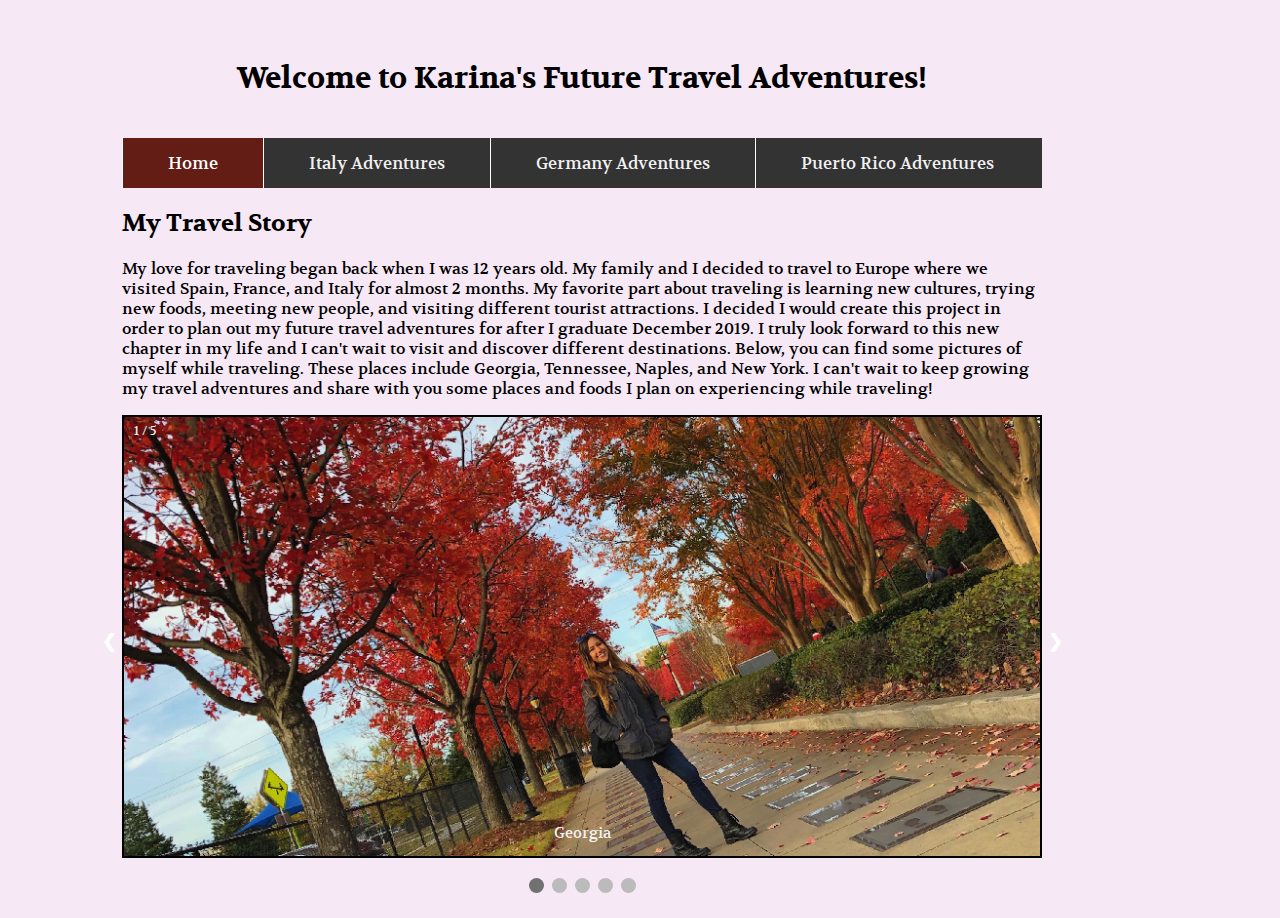
<file: index.html>
<!DOCTYPE html>
<html dir="ltr" lang="en">
<head>
	<meta content="width=device-width, initial-scale=1.0" name="viewport">
	<meta charset="UTF-8">
	<title>My Future Travel Adventures</title>
	<link href="desktop/desktop.css" rel="stylesheet">
	<link href="https://cdnjs.cloudflare.com/ajax/libs/font-awesome/4.7.0/css/font-awesome.min.css" rel="stylesheet">
</head>
<body id="homepage">
	<header>
		<h1>Welcome to Karina's Future Travel Adventures!</h1>
	</header>
	<div class="navClass" id="navDiv">
		<a class="active" href="index.html">Home</a> <a href="homepage1.html">Italy Adventures</a> <a href="homepage2.html">Germany Adventures</a> <a href="homepage3.html">Puerto Rico Adventures</a> <a class="icon" href="javascript:void(0);" onclick="myFunction()"><i class="fa fa-bars"></i></a>
	</div>
	<main>
		<section id="My_Travel_Story">
			<h2>My Travel Story</h2>
			<p>My love for traveling began back when I was 12 years old. My family and I decided to travel to Europe where we visited Spain, France, and Italy for almost 2 months. My favorite part about traveling is learning new cultures, trying new foods, meeting new people, and visiting different tourist attractions. I decided I would create this project in order to plan out my future travel adventures for after I graduate December 2019. I truly look forward to this new chapter in my life and I can't wait to visit and discover different destinations. Below, you can find some pictures of myself while traveling. These places include Georgia, Tennessee, Naples, and New York. I can't wait to keep growing my travel adventures and share with you some places and foods I plan on experiencing while traveling!</p>
			<div class="mainSlideDiv">
				<div class="singleSlideDiv change">
					<div class="numb">
						1 / 5
					</div><img alt="a Picture of Karina in Georgia on a walkway" class="slideimgz" src="images/georgiakari.jpg">
					<div class="text">
						Georgia
					</div>
				</div>
				<div class="singleSlideDiv change">
					<div class="numb">
						2 / 5
					</div><img alt="a Picture of Karina in Tennessee" class="slideimgz" src="images/ten.jpg">
					<div class="text">
						Tennessee
					</div>
				</div>
				<div class="singleSlideDiv change">
					<div class="numb">
						3 / 5
					</div><img alt="a Picture of Me Paddle Boarding in Naples" class="slideimgz" src="images/travels.jpg">
					<div class="text">
						Naples
					</div>
				</div>
				<div class="singleSlideDiv change">
					<div class="numb">
						4 / 5
					</div><img alt="a Picture of Me in Georgia" class="slideimgz" src="images/travel.jpg">
					<div class="text">
						Georgia
					</div>
				</div>
				<div class="singleSlideDiv change">
					<div class="numb">
						5 / 5
					</div><img alt="a Picture of Me in NY" class="slideimgz" src="images/ny.jpg">
					<div class="text">
						New York
					</div>
				</div><a class="prevArrow" onclick="changeSlide(-1)">&#10094;</a> <a class="nextArrow" onclick="changeSlide(1)">&#10095;</a>
			</div><br>
			<div style="text-align:center">
				<span class="dot" onclick="activeSlide(1)"></span> <span class="dot" onclick="activeSlide(2)"></span> <span class="dot" onclick="activeSlide(3)"></span> <span class="dot" onclick="activeSlide(4)"></span> <span class="dot" onclick="activeSlide(5)"></span>
			</div>
			<script>
			var slideNumb = 1;
			cSlide(slideNumb);

			function changeSlide(n) {
			cSlide(slideNumb += n);
			}

			function activeSlide(n) {
			cSlide(slideNumb = n);
			}

			function cSlide(n) {
			var i;
			var slideVariable = document.getElementsByClassName("singleSlideDiv");
			var dots = document.getElementsByClassName("dot");
			if (n > slideVariable.length) {slideNumb = 1}
			if (n < 1) {slideNumb = slideVariable.length}
			for (i = 0; i < slideVariable.length; i++) {
			   slideVariable[i].style.display = "none";
			}
			for (i = 0; i < dots.length; i++) {
			   dots[i].className = dots[i].className.replace(" active", "");
			}
			slideVariable[slideNumb-1].style.display = "block";
			dots[slideNumb-1].className += " active";
			}
			</script>
			<script>
			function myFunction() {
			var x = document.getElementById("navDiv");
			if (x.className === "navClass") {
			 x.className += " responsive";
			} else {
			 x.className = "navClass";
			}
			}
			</script>
		</section>
	</main>
</body>
</html>
</file>
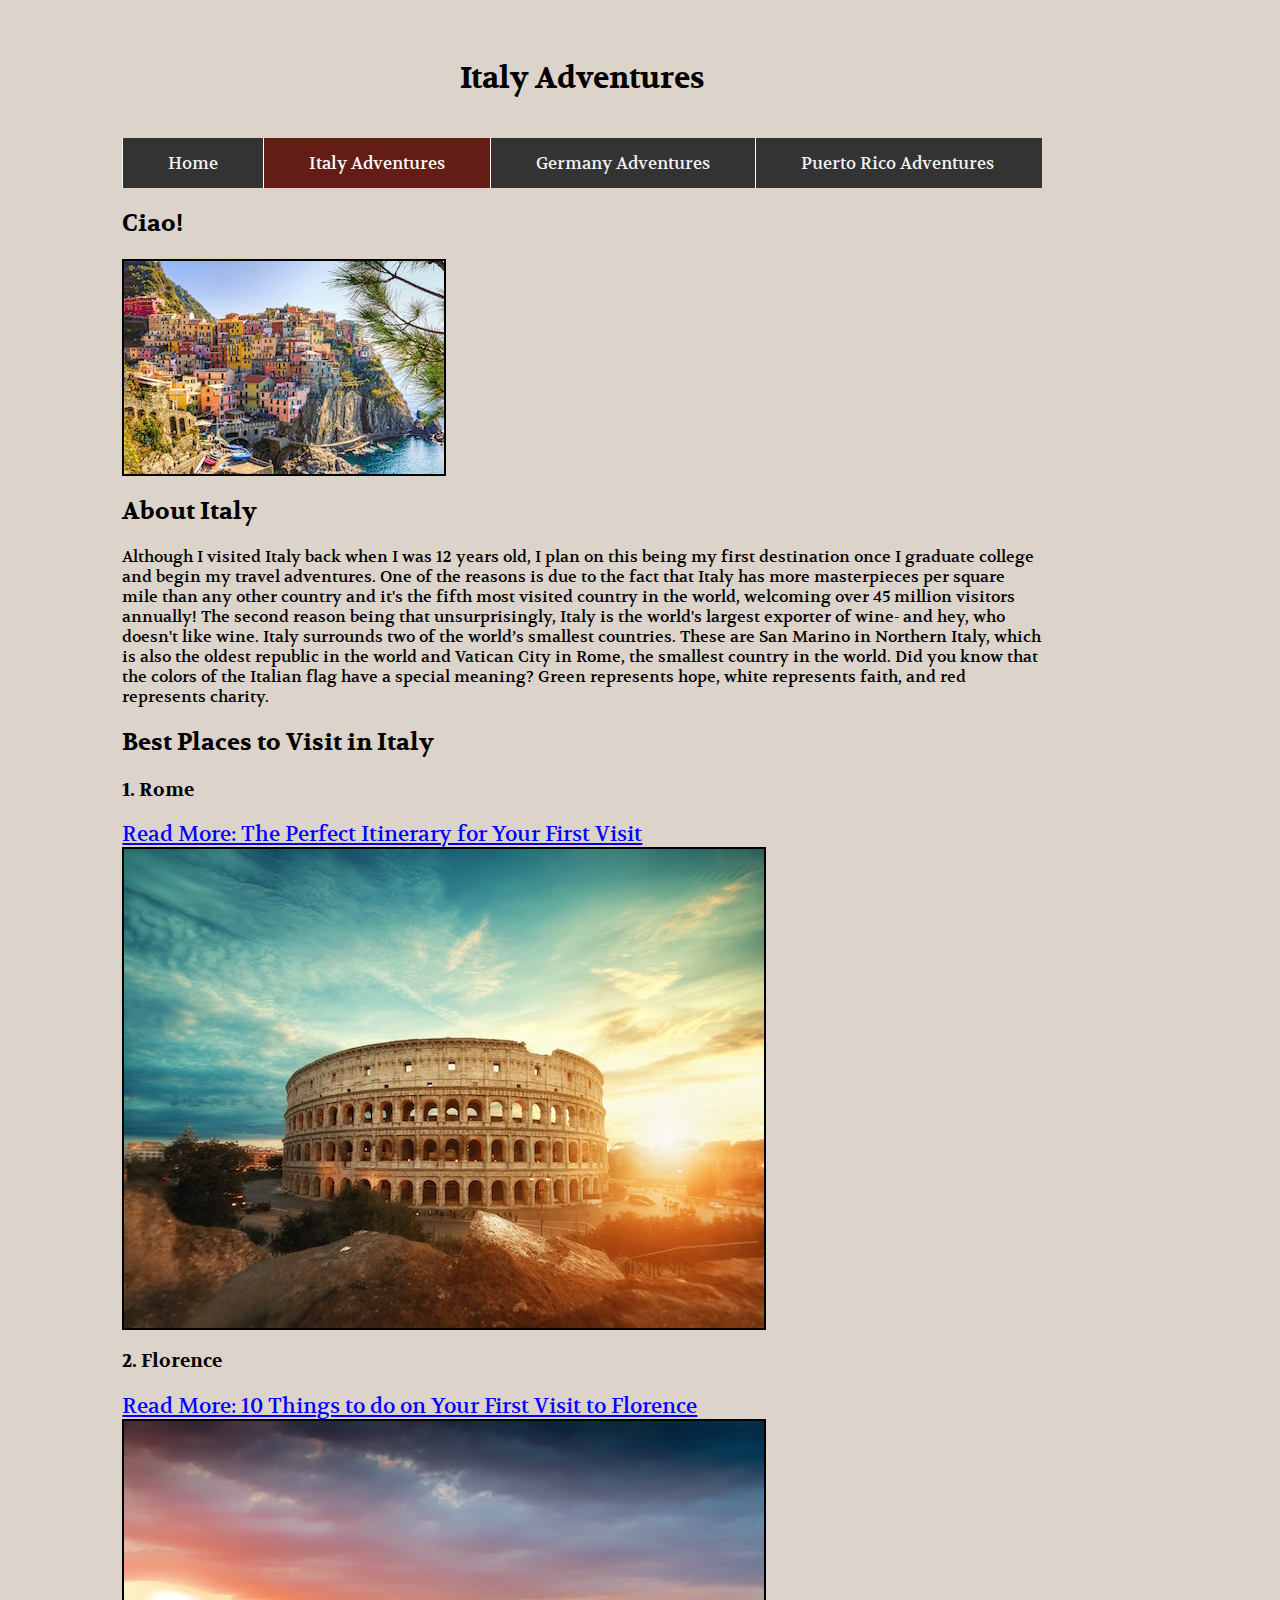
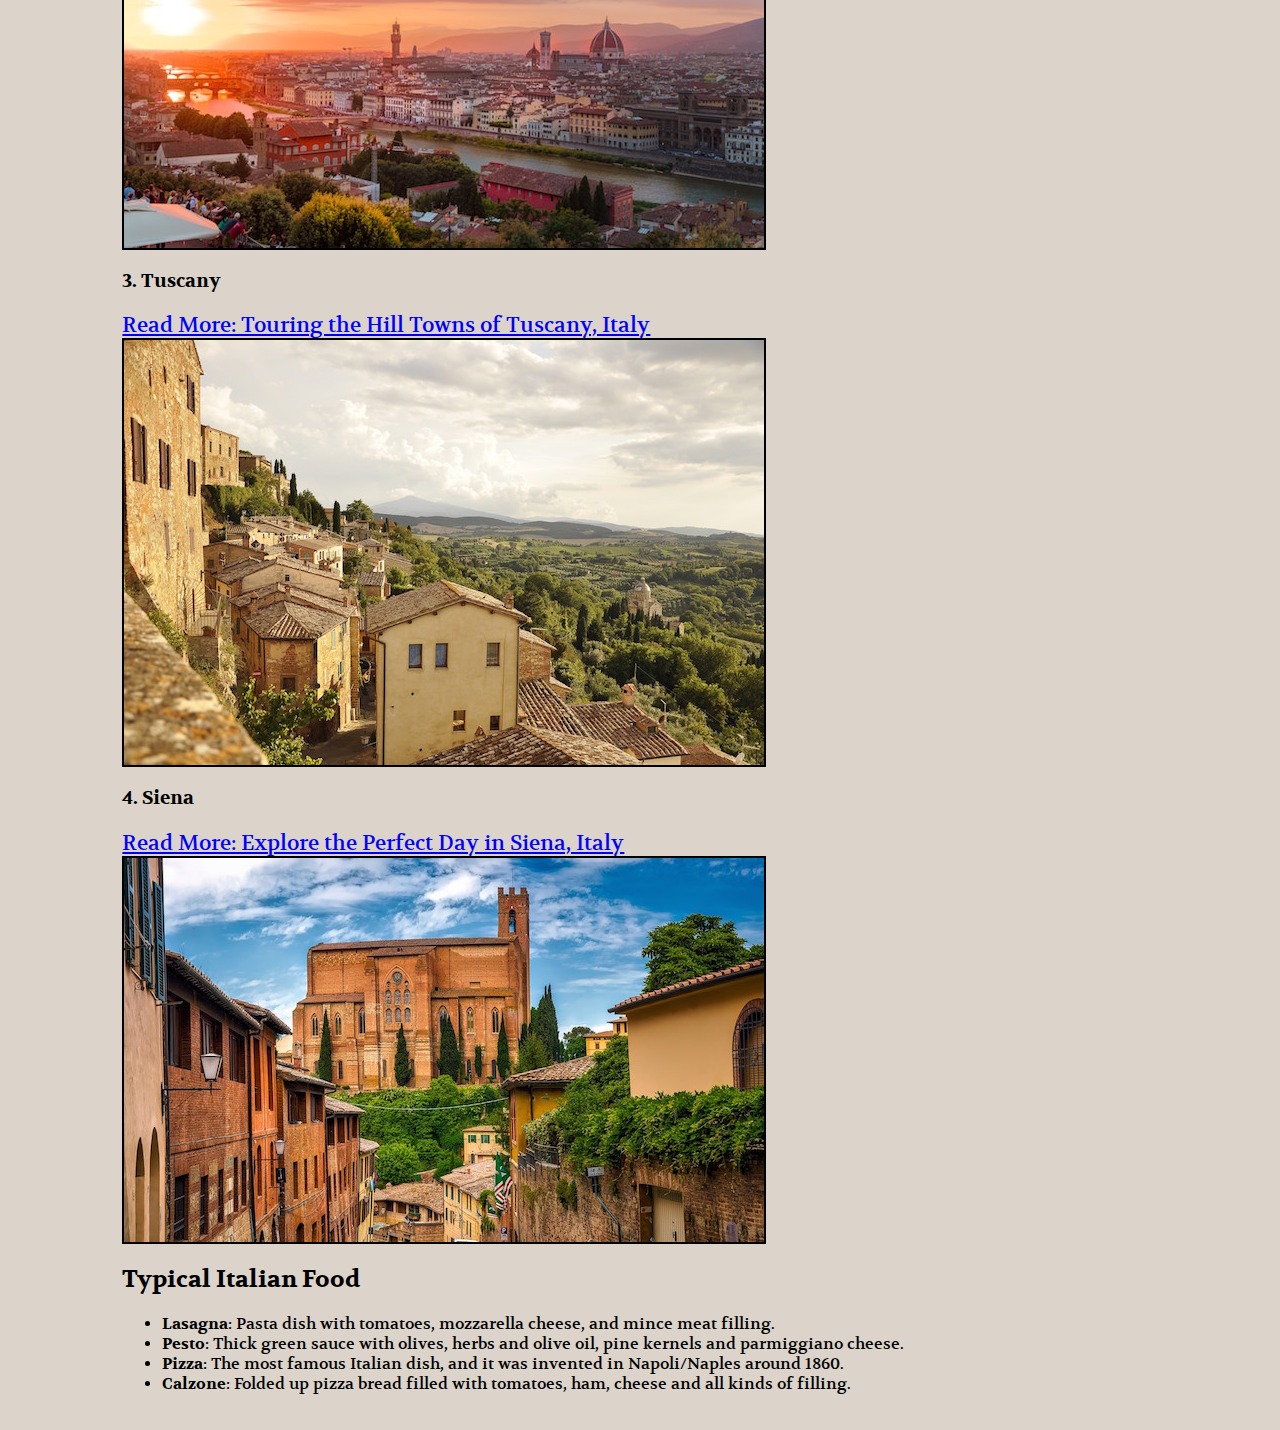
<file: homepage1.html>
<!DOCTYPE html>
<html dir="ltr" lang="en">
<head>
	<meta content="width=device-width, initial-scale=1.0" name="viewport">
	<meta charset="UTF-8">
	<title>My Future Travel Adventures</title>
	<link href="desktop/desktop.css" rel="stylesheet">
	<link href="https://cdnjs.cloudflare.com/ajax/libs/font-awesome/4.7.0/css/font-awesome.min.css" rel="stylesheet">
</head>
<body id="homepage1">
	<header>
		<h1>Italy Adventures</h1>
	</header>
	<div class="navClass" id="navDiv">
		<a href="index.html">Home</a> <a class="active" href="homepage1.html">Italy Adventures</a> <a href="homepage2.html">Germany Adventures</a> <a href="homepage3.html">Puerto Rico Adventures</a> <a class="icon" href="javascript:void(0);" onclick="myFunction()"><i class="fa fa-bars"></i></a>
	</div>
	<script>
	 function myFunction() {
	   var x = document.getElementById("navDiv");
	   if (x.className === "navClass") {
	     x.className += " responsive";
	   } else {
	     x.className = "navClass";
	   }
	 }
	</script>
	<main>
		<section>
			<h2>Ciao!</h2><img alt="picture of Italy" src="images/italy.jpg">
			<h2>About Italy</h2>
			<p>Although I visited Italy back when I was 12 years old, I plan on this being my first destination once I graduate college and begin my travel adventures. One of the reasons is due to the fact that Italy has more masterpieces per square mile than any other country and it's the fifth most visited country in the world, welcoming over 45 million visitors annually! The second reason being that unsurprisingly, Italy is the world's largest exporter of wine- and hey, who doesn't like wine. Italy surrounds two of the world’s smallest countries. These are San Marino in Northern Italy, which is also the oldest republic in the world and Vatican City in Rome, the smallest country in the world. Did you know that the colors of the Italian flag have a special meaning? Green represents hope, white represents faith, and red represents charity.</p>
		</section>
		<section>
			<h2>Best Places to Visit in Italy</h2>
			<h3 class="visititaly"><b>1. Rome</b></h3><a href="https://www.earthtrekkers.com/rome-italy-2-day-itinerary/">Read More: The Perfect Itinerary for Your First Visit</a> <img alt="picture of Rome" src="images/rome.jpg">
			<h3><b>2. Florence</b></h3><a href="https://www.earthtrekkers.com/best-things-to-do-first-visit-to-florence/">Read More: 10 Things to do on Your First Visit to Florence</a> <img alt="picture of Florence" src="images/florence.jpg">
			<h3><b>3. Tuscany</b></h3><a href="https://www.earthtrekkers.com/touring-hill-towns-tuscany/">Read More: Touring the Hill Towns of Tuscany, Italy</a> <img alt="picture of Tuscany" src="images/tuscany.jpg">
			<h3><b>4. Siena</b></h3><a href="https://www.earthtrekkers.com/one-perfect-day-in-siena-itinerary/">Read More: Explore the Perfect Day in Siena, Italy</a> <img alt="picture of Siena" src="images/siena.jpg">
		</section>
		<section>
			<h2>Typical Italian Food</h2>
			<ul>
				<li><b>Lasagna</b>: Pasta dish with tomatoes, mozzarella cheese, and mince meat filling.</li>
				<li><b>Pesto</b>: Thick green sauce with olives, herbs and olive oil, pine kernels and parmiggiano cheese.</li>
				<li><b>Pizza</b>: The most famous Italian dish, and it was invented in Napoli/Naples around 1860.</li>
				<li><b>Calzone</b>: Folded up pizza bread filled with tomatoes, ham, cheese and all kinds of filling.</li>
			</ul>
		</section>
	</main>
</body>
</html>
</file>
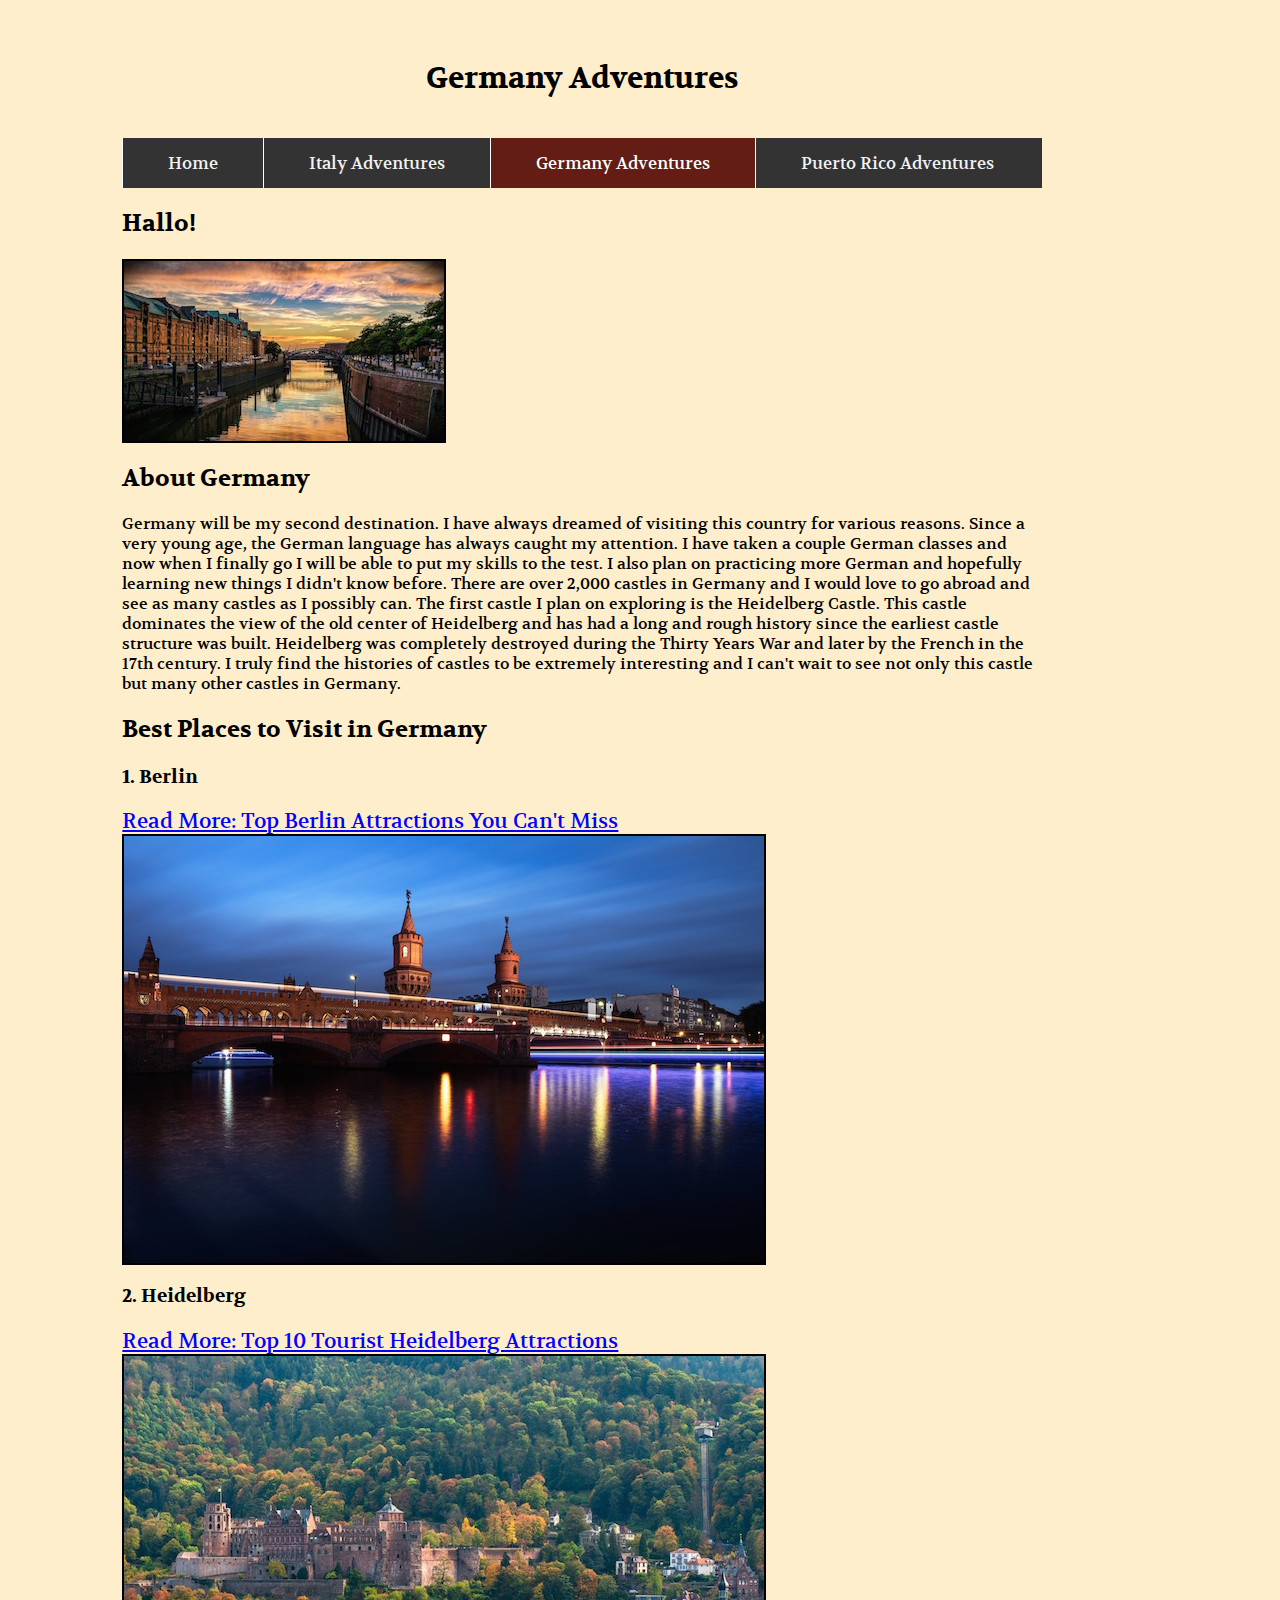
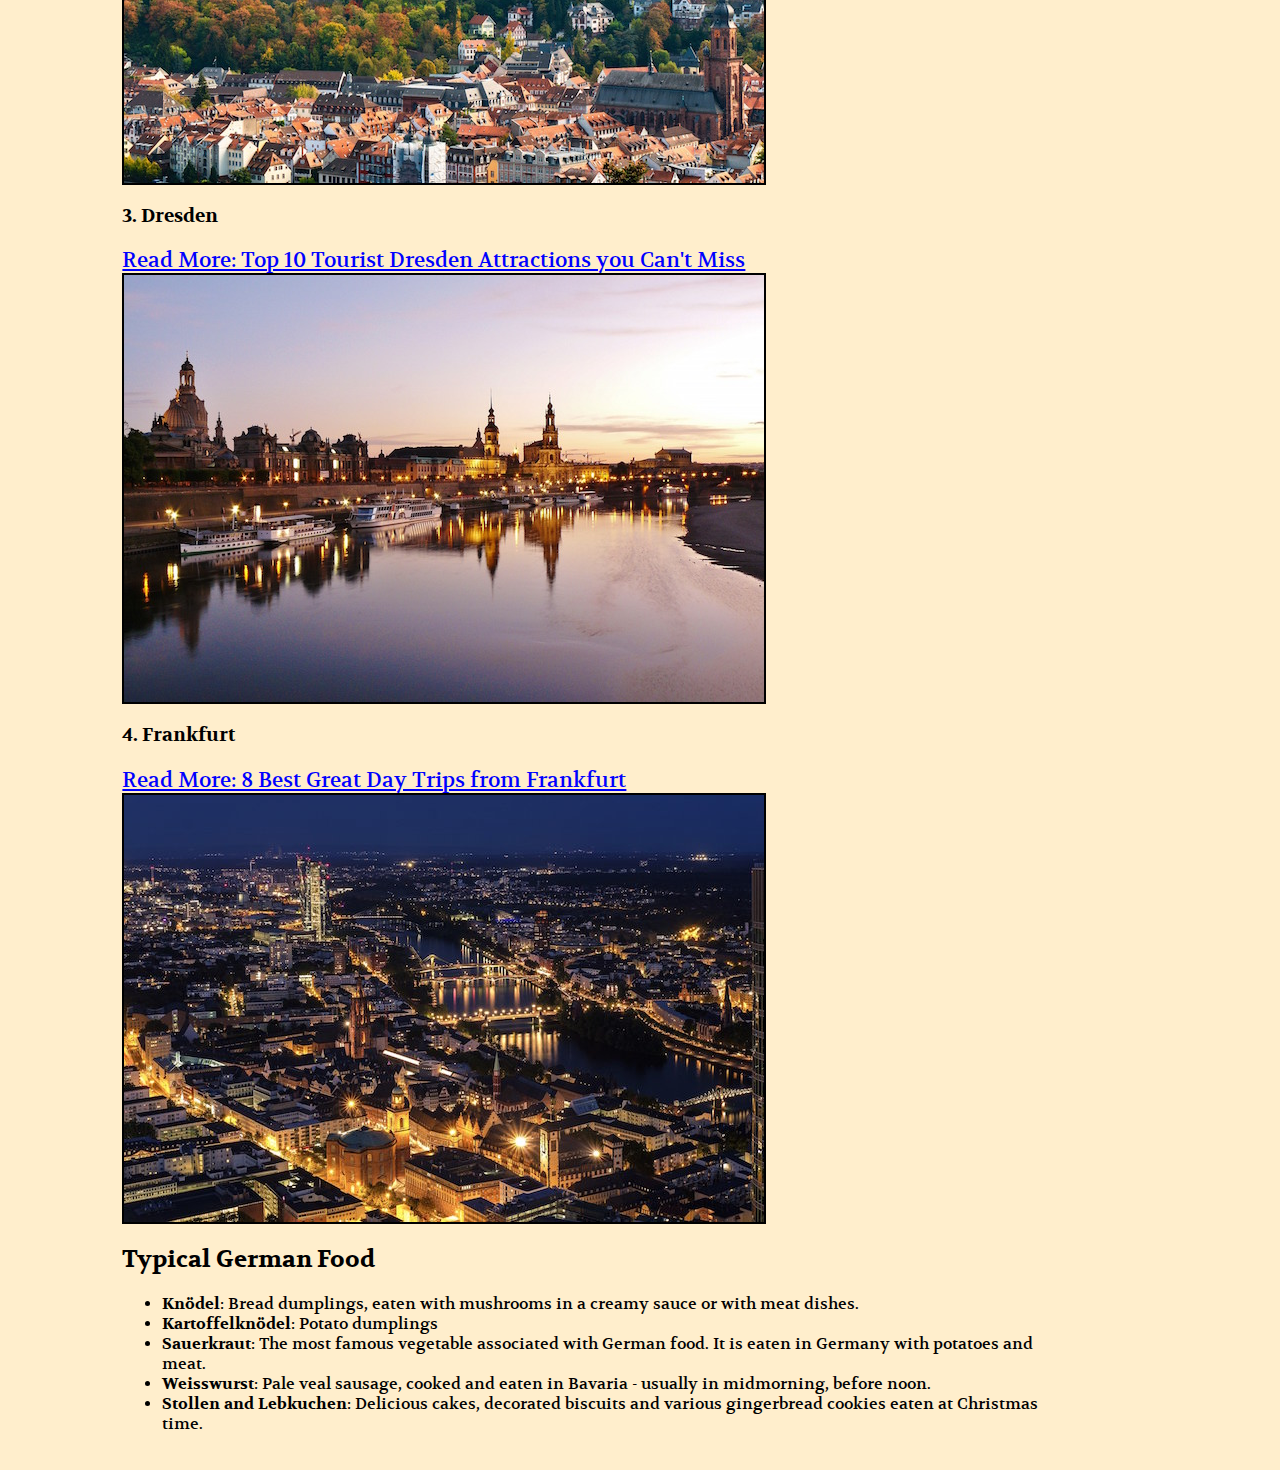
<file: homepage2.html>
<!DOCTYPE html>
<html dir="ltr" lang="en">
<head>
	<meta content="width=device-width, initial-scale=1.0" name="viewport">
	<meta charset="UTF-8">
	<title>My Future Travel Adventures</title>
	<link href="desktop/desktop.css" rel="stylesheet">
	<link href="https://cdnjs.cloudflare.com/ajax/libs/font-awesome/4.7.0/css/font-awesome.min.css" rel="stylesheet">
</head>
<body>
	<header>
		<h1>Germany Adventures</h1>
	</header>
	<div class="navClass" id="navDiv">
		<a href="index.html">Home</a> <a href="homepage1.html">Italy Adventures</a> <a class="active" href="homepage2.html">Germany Adventures</a> <a href="homepage3.html">Puerto Rico Adventures</a> <a class="icon" href="javascript:void(0);" onclick="myFunction()"><i class="fa fa-bars"></i></a>
	</div>
	<script>
	 function myFunction() {
	   var x = document.getElementById("navDiv");
	   if (x.className === "navClass") {
	     x.className += " responsive";
	   } else {
	     x.className = "navClass";
	   }
	 }
	</script>
	<main>
		<section>
			<h2>Hallo!</h2><img alt="picture of Germany" src="images/germany.jpg">
			<h2>About Germany</h2>
			<p>Germany will be my second destination. I have always dreamed of visiting this country for various reasons. Since a very young age, the German language has always caught my attention. I have taken a couple German classes and now when I finally go I will be able to put my skills to the test. I also plan on practicing more German and hopefully learning new things I didn't know before. There are over 2,000 castles in Germany and I would love to go abroad and see as many castles as I possibly can. The first castle I plan on exploring is the Heidelberg Castle. This castle dominates the view of the old center of Heidelberg and has had a long and rough history since the earliest castle structure was built. Heidelberg was completely destroyed during the Thirty Years War and later by the French in the 17th century. I truly find the histories of castles to be extremely interesting and I can't wait to see not only this castle but many other castles in Germany.</p>
		</section>
		<section>
			<h2>Best Places to Visit in Germany</h2>
			<h3><b>1. Berlin</b></h3><a href="https://www.touropia.com/tourist-attractions-in-berlin/">Read More: Top Berlin Attractions You Can't Miss</a> <img alt="picture of Berlin" src="images/berlin.jpg">
			<h3><b>2. Heidelberg</b></h3><a href="https://www.touropia.com/tourist-attractions-in-heidelberg/">Read More: Top 10 Tourist Heidelberg Attractions</a> <img alt="picture of Florence" src="images/heidelberg.jpg">
			<h3><b>3. Dresden</b></h3><a href="https://www.touropia.com/tourist-attractions-in-dresden/">Read More: Top 10 Tourist Dresden Attractions you Can't Miss</a> <img alt="picture of Dresden" src="images/dresden.jpg">
			<h3><b>4. Frankfurt</b></h3><a href="https://www.touropia.com/day-trips-from-frankfurt/">Read More: 8 Best Great Day Trips from Frankfurt</a> <img alt="picture of Frankfurt" src="images/frankfurt.jpg">
		</section>
		<section>
			<h2>Typical German Food</h2>
			<ul>
				<li><b>Knödel</b>: Bread dumplings, eaten with mushrooms in a creamy sauce or with meat dishes.</li>
				<li><b>Kartoffelknödel</b>: Potato dumplings</li>
				<li><b>Sauerkraut</b>: The most famous vegetable associated with German food. It is eaten in Germany with potatoes and meat.</li>
				<li><b>Weisswurst</b>: Pale veal sausage, cooked and eaten in Bavaria - usually in midmorning, before noon.</li>
				<li><b>Stollen and Lebkuchen</b>: Delicious cakes, decorated biscuits and various gingerbread cookies eaten at Christmas time.</li>
			</ul>
		</section>
	</main>
</body>
</html>
</file>
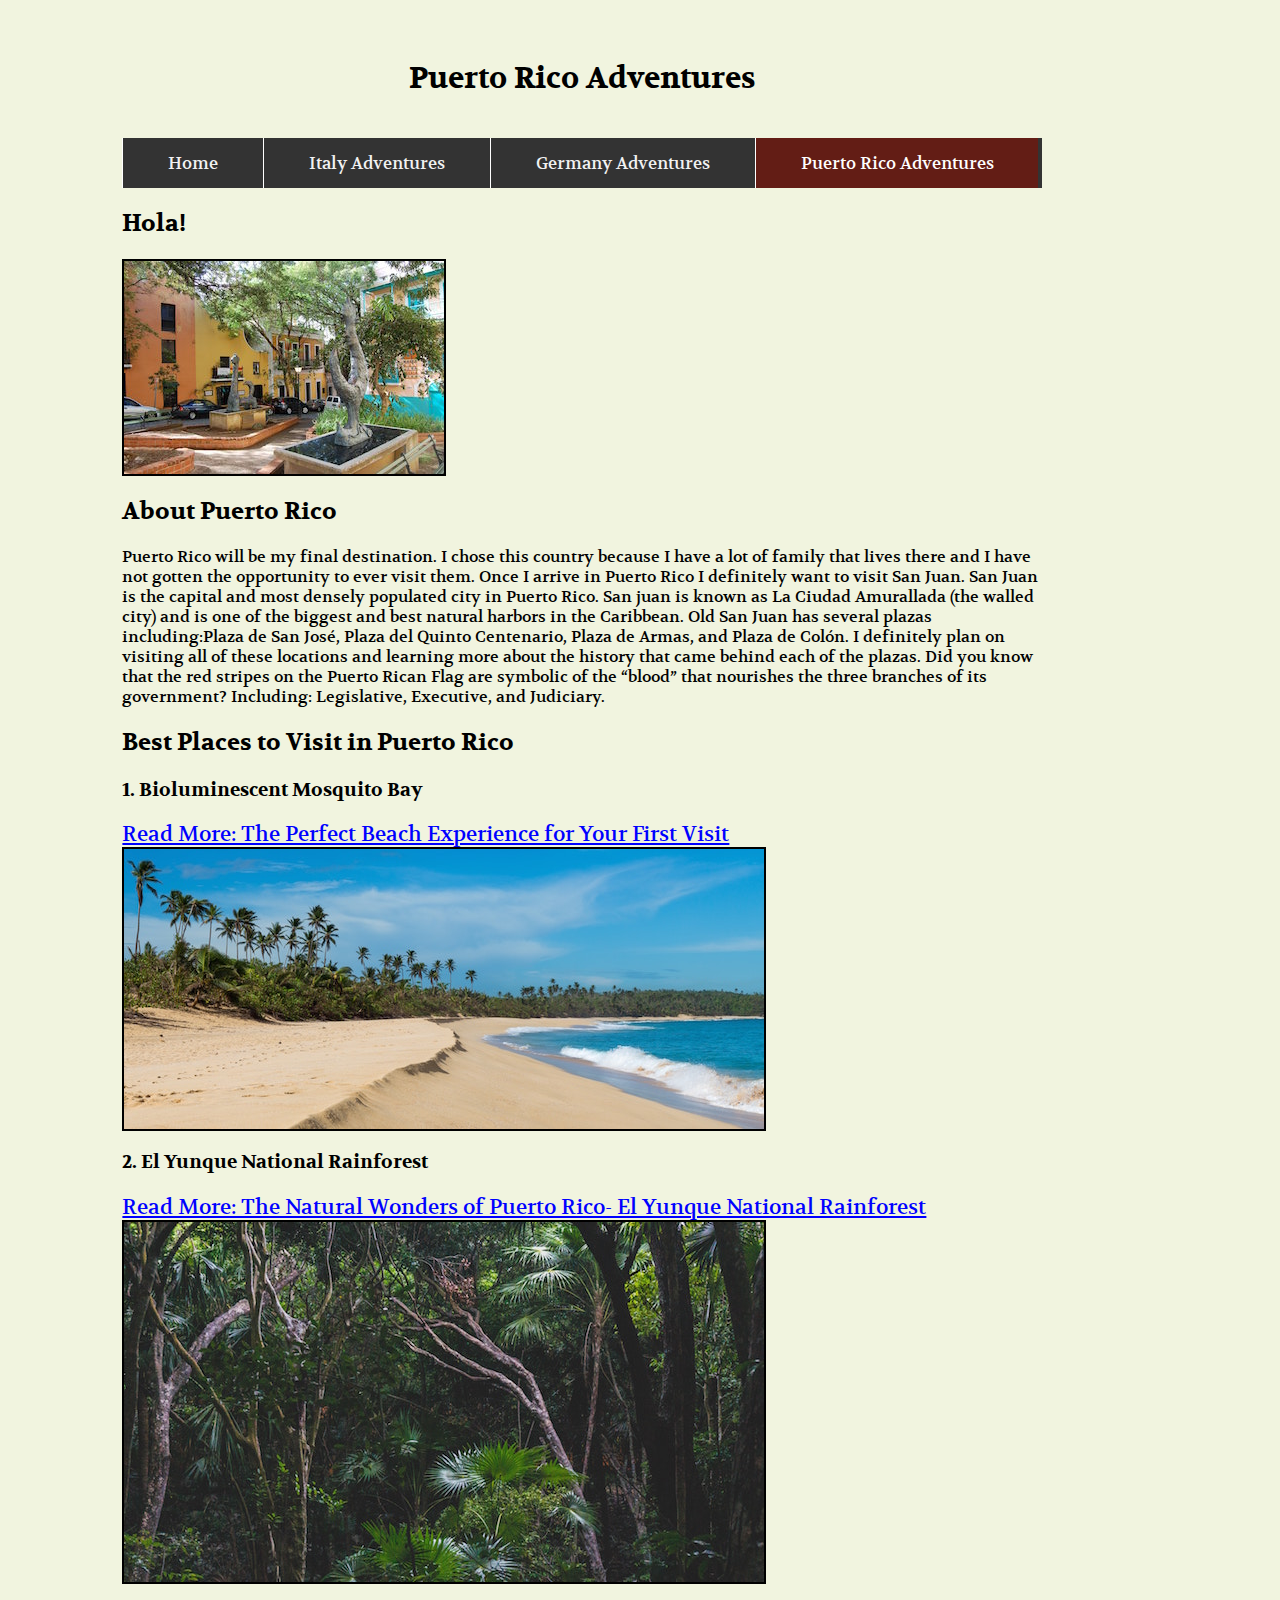
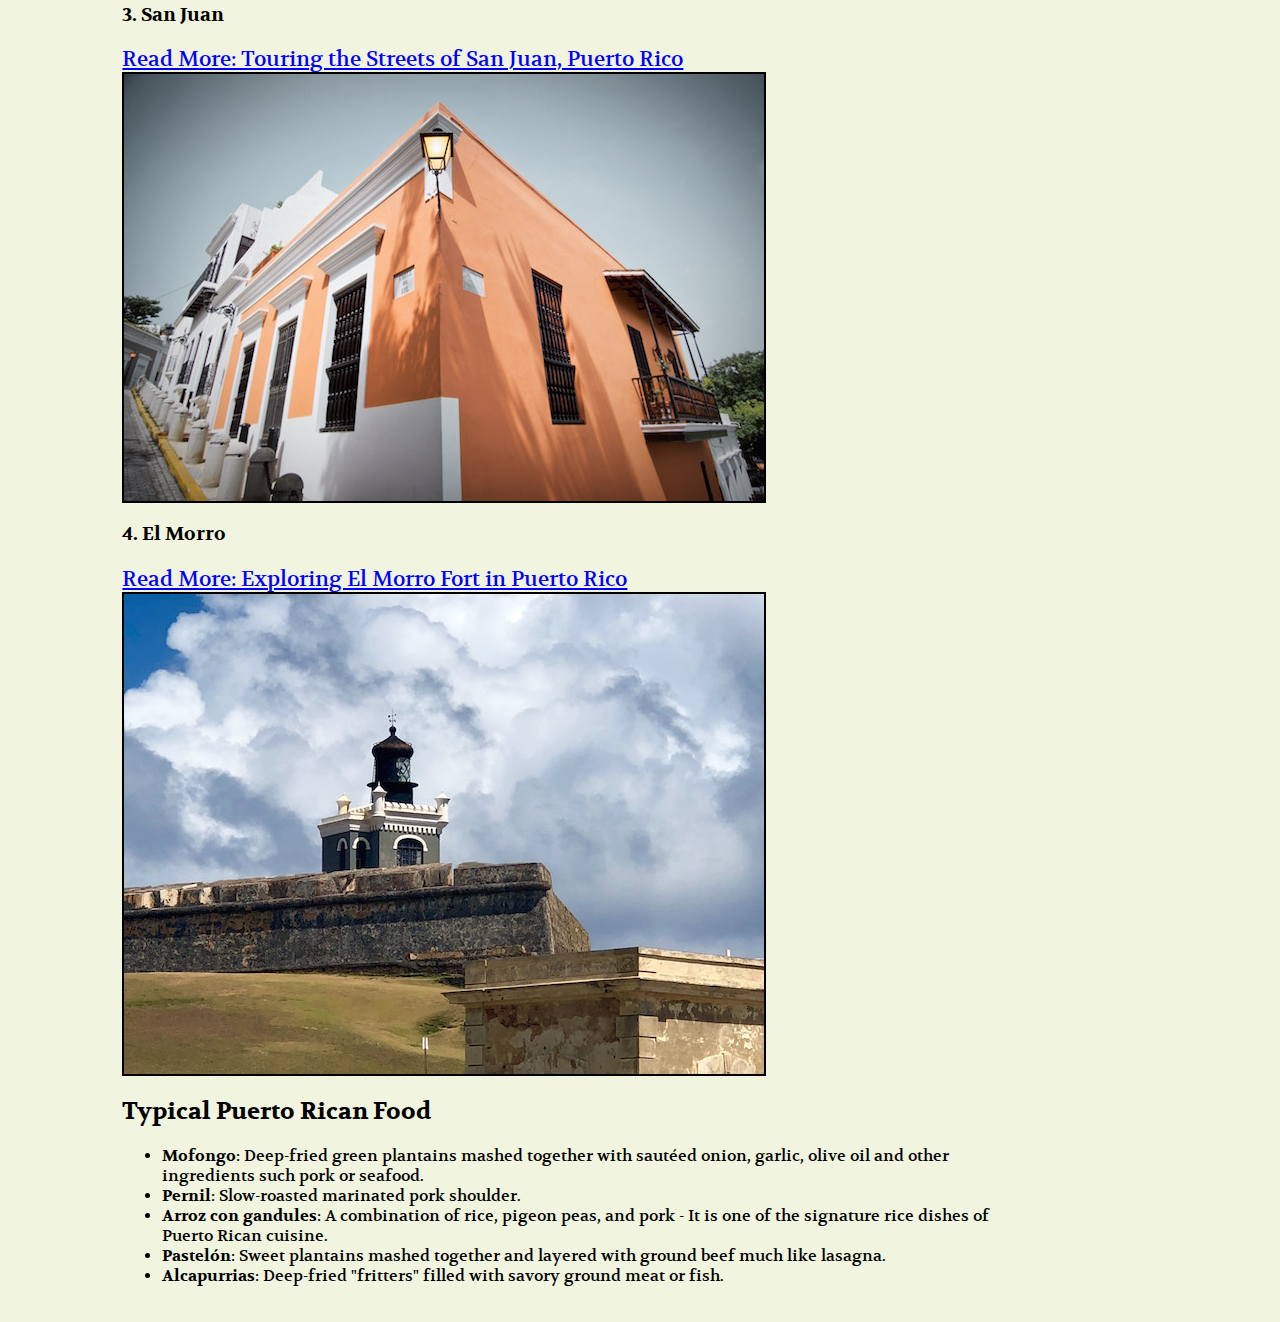
<file: homepage3.html>
<!DOCTYPE html>
<html dir="ltr" lang="en">
<head>
	<meta content="width=device-width, initial-scale=1.0" name="viewport">
	<meta charset="UTF-8">
	<title>My Future Travel Adventures</title>
	<link href="desktop/desktop.css" rel="stylesheet">
	<link href="https://cdnjs.cloudflare.com/ajax/libs/font-awesome/4.7.0/css/font-awesome.min.css" rel="stylesheet">
</head>
<body id="homepage3">
	<header>
		<h1>Puerto Rico Adventures</h1>
	</header>
	<div class="navClass" id="navDiv">
		<a href="index.html">Home</a> <a href="homepage1.html">Italy Adventures</a> <a href="homepage2.html">Germany Adventures</a> <a class="active" href="homepage3.html">Puerto Rico Adventures</a> <a class="icon" href="javascript:void(0);" onclick="myFunction()"><i class="fa fa-bars"></i></a>
	</div>
	<script>
	 function myFunction() {
	   var x = document.getElementById("navDiv");
	   if (x.className === "navClass") {
	     x.className += " responsive";
	   } else {
	     x.className = "navClass";
	   }
	 }
	</script>
	<main>
		<section>
			<h2>Hola!</h2><img alt="picture of Puerto Rico" src="images/puertorico.jpg">
			<h2>About Puerto Rico</h2>
			<p>Puerto Rico will be my final destination. I chose this country because I have a lot of family that lives there and I have not gotten the opportunity to ever visit them. Once I arrive in Puerto Rico I definitely want to visit San Juan. San Juan is the capital and most densely populated city in Puerto Rico. San juan is known as La Ciudad Amurallada (the walled city) and is one of the biggest and best natural harbors in the Caribbean. Old San Juan has several plazas including:Plaza de San José, Plaza del Quinto Centenario, Plaza de Armas, and Plaza de Colón. I definitely plan on visiting all of these locations and learning more about the history that came behind each of the plazas. Did you know that the red stripes on the Puerto Rican Flag are symbolic of the “blood” that nourishes the three branches of its government? Including: Legislative, Executive, and Judiciary.</p>
		</section>
		<section>
			<h2>Best Places to Visit in Puerto Rico</h2>
			<h3 class="visitpuertorico"><b>1. Bioluminescent Mosquito Bay</b></h3><a href="https://travel.usnews.com/Puerto_Rico/Things_To_Do/Mosquito_Bay_Vieques_61160/">Read More: The Perfect Beach Experience for Your First Visit</a> <img alt="picture of Puerto Rico beach" src="images/pr.jpg">
			<h3><b>2. El Yunque National Rainforest</b></h3><a href="https://travel.usnews.com/Puerto_Rico/Things_To_Do/El_Yunque_57896/">Read More: The Natural Wonders of Puerto Rico- El Yunque National Rainforest</a> <img alt="picture of Puerto Rico Forest" src="images/forest.jpg">
			<h3><b>3. San Juan</b></h3><a href="https://www.forbes.com/sites/michellegross/2019/07/02/what-to-do-in-san-juan-puerto-rico/#76550fac6823">Read More: Touring the Streets of San Juan, Puerto Rico</a> <img alt="picture of San Juan" src="images/sanjuan.jpg">
			<h3><b>4. El Morro</b></h3><a href="https://www.discoverpuertorico.com/article/exploring-castillo-san-felipe-del-morro-old-san-juan">Read More: Exploring El Morro Fort in Puerto Rico</a> <img alt="picture of el morro" src="images/morro.jpg">
		</section>
		<section>
			<h2>Typical Puerto Rican Food</h2>
			<ul>
				<li><b>Mofongo</b>: Deep-fried green plantains mashed together with sautéed onion, garlic, olive oil and other ingredients such pork or seafood.</li>
				<li><b>Pernil</b>: Slow-roasted marinated pork shoulder.</li>
				<li><b>Arroz con gandules</b>: A combination of rice, pigeon peas, and pork - It is one of the signature rice dishes of Puerto Rican cuisine.</li>
				<li><b>Pastelón</b>: Sweet plantains mashed together and layered with ground beef much like lasagna.</li>
				<li><b>Alcapurrias</b>: Deep-fried "fritters" filled with savory ground meat or fish.</li>
			</ul>
		</section>
	</main>
</body>
</html>
</file>
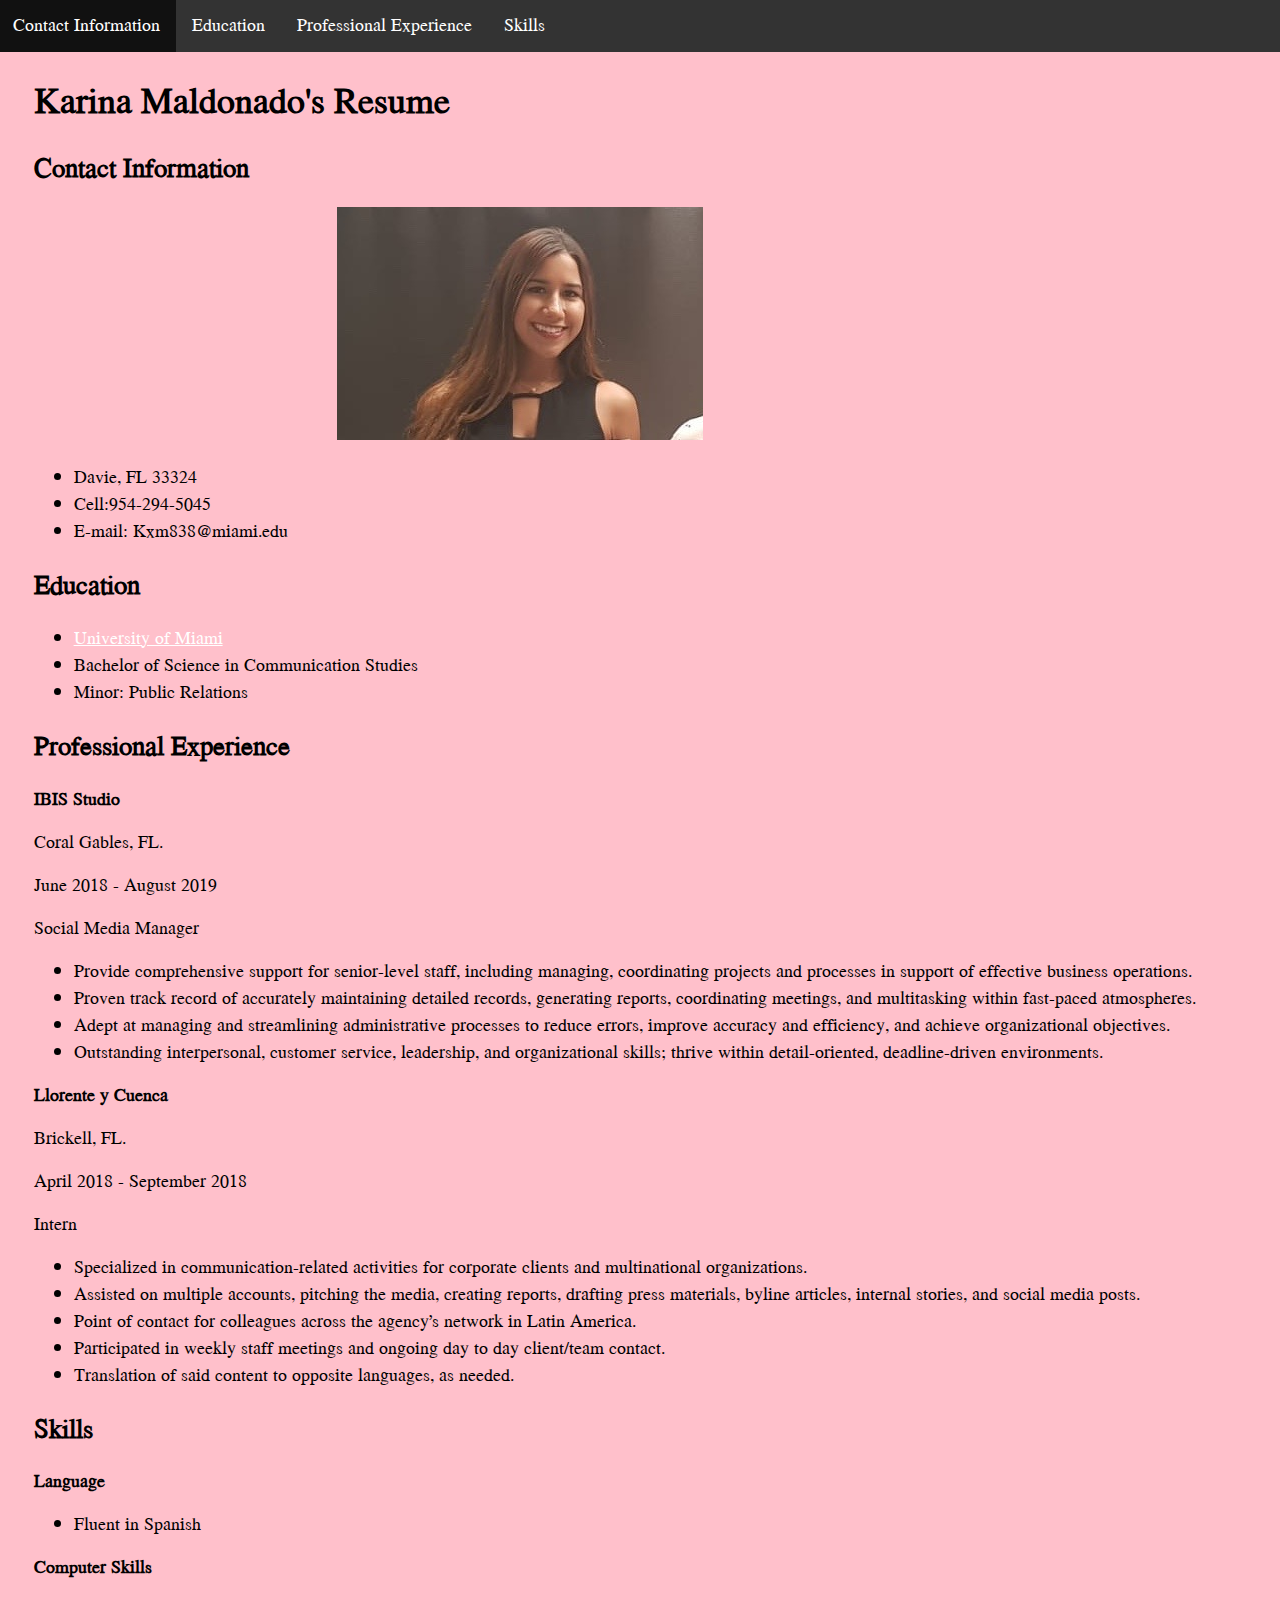
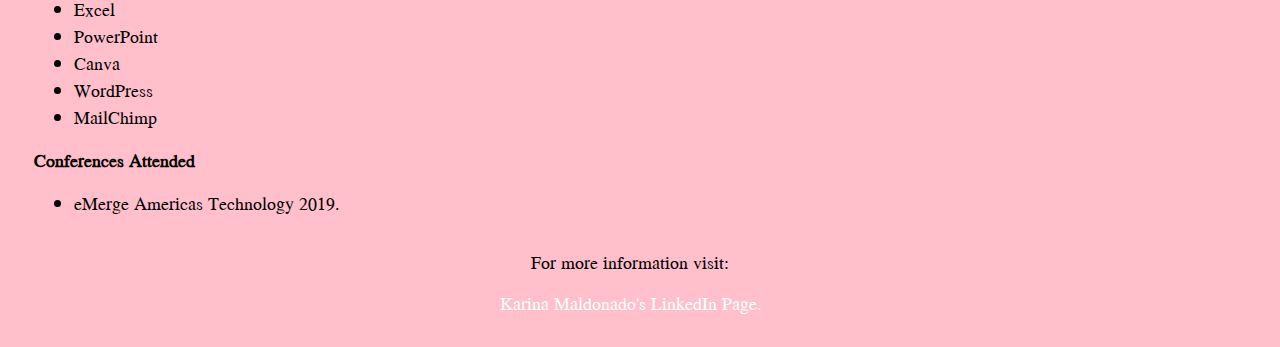
<file: resume.html>
<!DOCTYPE html>
<html lang="en">
  <head>
    <title>Karina Maldonado's Resume</title>
    <meta charset="utf-8">
    <link rel="stylesheet" href="resume.css">

    <style>
      @import url('https://fonts.googleapis.com/css?family=Arimo|Jomolhari&display=swap');
    </style>

  <nav>
    <ul class="navul">
  <li class="navli" class="active">  <a href="#contactinfo">Contact Information</a> </li>
  <li class="navli">  <a href="#education">Education</a> </li>
  <li class="navli">  <a href="#profexper">Professional Experience</a> </li>
  <li class="navli">  <a href="#skills">Skills</a> </li>
  </ul>
  </nav>
  </head>

  <body>

    <header>
      <h1>Karina Maldonado's Resume</h1>
    </header>

    <main>
      <section id="contactinfo">
        <h2>Contact Information</h2>
        <div id="pic1"> <img src="kari.jpg" alt="Picture of Karina" /></div>
        <ul>
          <li>Davie, FL 33324</li>
          <li>Cell:954-294-5045</li>
          <li>E-mail: Kxm838@miami.edu</li>
        </ul>
      </section>

      <section id="education">
        <h2>Education</h2>
        <ul>
       <li class="nav"> <a href="https://welcome.miami.edu">University of Miami</a></li>
        <li>Bachelor of Science in Communication Studies</li>
        <li>Minor: Public Relations</li>
      </ul>
      </section>

      <section id="profexper">
        <h2>Professional Experience</h2>
        <p><strong>IBIS Studio</strong></p>
        <p>Coral Gables, FL.</p>
        <p>June 2018 - August 2019</p>
        <p>Social Media Manager</p>

          <ul>
            <li>Provide comprehensive support for senior-level staff, including managing, coordinating projects and processes in support of effective business operations.</li>
            <li>Proven track record of accurately maintaining detailed records, generating reports, coordinating meetings, and multitasking within fast-paced atmospheres.</li>
            <li>Adept at managing and streamlining administrative processes to reduce errors, improve accuracy and efficiency, and achieve organizational objectives.</li>
            <li>Outstanding interpersonal, customer service, leadership, and organizational skills; thrive within detail-oriented, deadline-driven environments.</li>
          </ul>

        <p><strong>Llorente y Cuenca</strong></p>
        <p>Brickell, FL.</p>
        <p>April 2018 - September 2018</p>
        <p>Intern</p>

          <ul>
            <li>Specialized in communication-related activities for corporate clients and multinational organizations.</li>
            <li>Assisted on multiple accounts, pitching the media, creating reports, drafting press materials, byline articles, internal stories, and social media posts.</li>
            <li>Point of contact for colleagues across the agency’s network in Latin America.</li>
            <li>Participated in weekly staff meetings and ongoing day to day client/team contact.</li>
            <li>Translation of said content to opposite languages, as needed.</li>
          </ul>
      </section>

      <section id="skills">
        <h2>Skills</h2>
        <p><strong>Language</strong></p>
          <ul>
            <li>Fluent in Spanish</li>
          </ul>

        <p><strong>Computer Skills</strong></p>
          <ul>
            <li>Excel</li>
            <li>PowerPoint</li>
            <li>Canva</li>
            <li>WordPress</li>
            <li>MailChimp</li>
          </ul>

        <p><strong>Conferences Attended</strong></p>
          <ul>
            <li>eMerge Americas Technology 2019.</li>
          </ul>
      </section>
    </main>

    <section id="footer">
    <footer>
      <p class="navli"> For more information visit: <a href="https://www.linkedin.com/feed/">Karina Maldonado's LinkedIn Page.</a>
    </footer>
  </section>
  </body>
</html>
</file>
<file: desktop/desktop.css>
@import url('https://fonts.googleapis.com/css?family=Volkhov:400,700&display=swap');
body {
	width: 960px !important;
	background-color: #ffeecc;
	font-family: serif;
	text-align: left;
	margin: 0 auto;
	padding: 20px;
	position: relative;
	left: 8%;
}
a {
	font-size: 21px;
	/* text-decoration: none; */
	color: 631d15#AA4F3E#aa4f3d;
	color: blue;
}
a:hover {
	color: #631d15 !important;
	font-size: x-large;
}
#homepage {
	background-color: #f7e8f6;
}
#homepage1 {
	background-color: #dcd4ca;
}
#homepage3 {
	background-color: #f1f4df;
}
header {
	padding: 20px;
}
h1 {
	text-align: center;
	font-family: 'Volkhov';
	font-size: 30px;
}
ul {
	text-align: left !important;
}
.names {
	text-decoration: underline;
}
#rome {
	display: inline-block;
}
* {
	box-sizing: border-box;
}
body {
	font-family: 'Volkhov', sans-serif;
	margin: 0;
}
.singleSlideDiv {
	display: none;
}
img {
	vertical-align: middle;
	max-width: 100%;
	height: auto;
	border: 2px solid black;
}
.slideimgz {
	width: 100%;
}
.mainSlideDiv {
	max-width: 1000px;
	position: relative;
	margin: auto;
}
.prevArrow, .nextArrow {
	cursor: pointer;
	position: absolute;
	top: 50%;
	width: auto;
	padding: 16px;
	margin-top: -22px;
	color: white;
	font-weight: bold;
	font-size: 18px;
	transition: 0.6s ease;
	border-radius: 0 3px 3px 0;
	user-select: none;
}
a.nextArrow {
	right: -4%;
}
a.prevArrow {
	left: -4%;
}
.nextArrow {
	right: 0;
	border-radius: 3px 0 0 3px;
}
.prevArrow:hover, .nextArrow:hover {
	background-color: rgba(0, 0, 0, 0.8);
}
.text {
	color: #f2f2f2;
	font-size: 15px;
	padding: 8px 12px;
	position: absolute;
	bottom: 8px;
	width: 100%;
	text-align: center;
}
.numb {
	color: #f2f2f2;
	font-size: 12px;
	padding: 8px 12px;
	position: absolute;
	top: 0;
}
.dot {
	cursor: pointer;
	height: 15px;
	width: 15px;
	margin: 0 2px;
	background-color: #bbb;
	border-radius: 50%;
	display: inline-block;
	transition: background-color 0.6s ease;
}
.active, .dot:hover {
	background-color: #717171;
}
.change {
	-webkit-animation-name: change;
	-webkit-animation-duration: 1.5s;
	animation-name: change;
	animation-duration: 1.5s;
}
@-webkit-keyframes change {
	from {
		opacity: .4
	}
	to {
		opacity: 1
	}
}
@keyframes change {
	from {
		opacity: .4
	}
	to {
		opacity: 1
	}
}
@media only screen and (max-width: 300px) {
	.prevArrow, .nextArrow, .text {
		font-size: 11px
	}
}
.navClass {
	overflow: hidden;
	background-color: #333;
}
.navClass a {
	float: left;
	display: block;
	color: #f2f2f2;
	text-align: center;
	padding: 14px 2.64em;
	text-decoration: none;
	font-size: 17px;
	border-left: 1px solid white;
}
.navClass a:hover {
	background-color: #ddd;
	color: black;
}
.navClass a.active {
	background-color: #631d15;
	color: white;
}
.navClass .icon {
	display: none;
}
@media screen and (max-width: 600px) {
	.navClass a:not(:first-child) {
		display: none;
	}
	.navClass a.icon {
		float: right;
		display: block;
	}
}
@media screen and (max-width: 588px) {
	.navClass.responsive {
		position: relative;
	}
	.navClass.responsive .icon {
		position: absolute;
		right: 0;
		top: 0;
	}
	.navClass.responsive a {
		float: none;
		display: block;
		text-align: left;
	}
}
@media only screen and (max-width: 588px) {
	main, .navClass {
		width: 40.33%;
	}
	h1 {
		position: relative;
		left: -31%;
		font-size: 19px;
	}
	a.nextArrow {
		right: -8%;
	}
	a.prevArrow {
		left: -8%;
	}
}
</file>
<file: resume.css>
body {
    background-color: pink;
    color: black;
    font-family: 'Jomolhari', serif;
    padding: 2%;

  }

#pic1{
  display: block;
  margin-left: auto;
  margin-right: auto;
  width: 50%;

}

.navul {
  list-style-type: none;
  margin: 0;
  padding: 0;
  overflow: hidden;
  background-color: #333;

  margin-top: -3%;
  width: 106%;
  margin-left: -3%;
}

.navli {
  float: left;
}

.navli a {
  display: block;
  color: white;
  text-align: center;
  padding: 14px 16px;
  text-decoration: none;
}

/* Change link color to #111 on hover */
.navli a:hover {
  background-color: #111;
}

.nav a{
  color: white;
}

.nav a:hover{
  background-color: #111;
}

footer {
  width: 920px;
  height: auto;
  padding-left:450px;
  text-align: center;
  margin: auto;

footer{
  font-family: 'Arimo', sans-serif;
}
</file>
